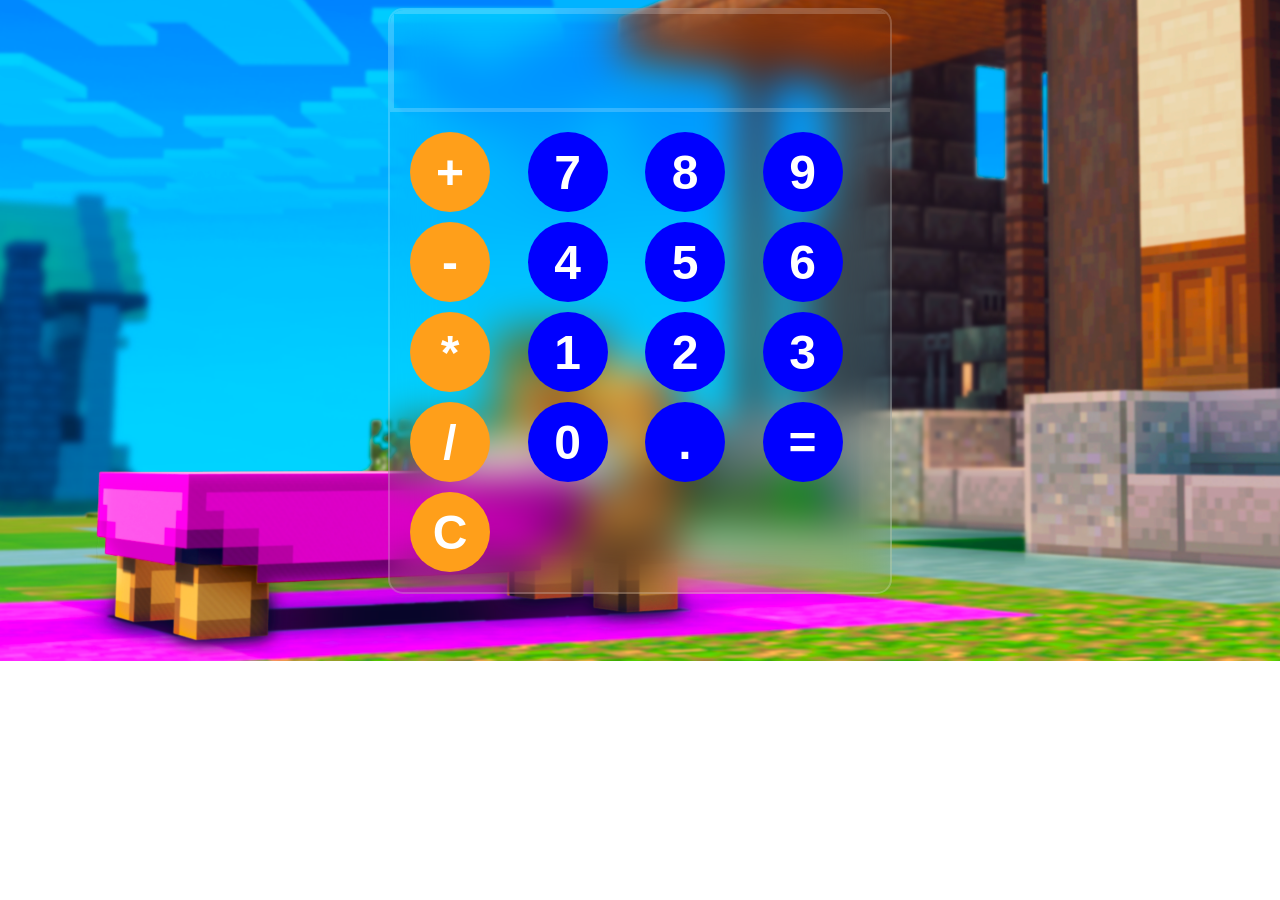
<file: index.html>
<!DOCTYPE html>
<html lang="en">
    <head>
        <meta charset="UTF-8">
        <meta name="viewport" content="width=device-width, initial-scale=1.0">
        <title>Calculater</title>
        <link rel="stylesheet" href="index.css">
    </head>
    <body>


    <div id="Calculator">
        <input id="display">
        <dev id="keys">
            <button onclick="appendToDisplay('+')" class="operator-btn">+</button>
            <button onclick="appendToDisplay('7')">7</button>
            <button onclick="appendToDisplay('8')">8</button>
            <button onclick="appendToDisplay('9')">9</button>
            <button onclick="appendToDisplay('-')" class="operator-btn">-</button>
            <button onclick="appendToDisplay('4')">4</button>
            <button onclick="appendToDisplay('5')">5</button>
            <button onclick="appendToDisplay('6')">6</button>
            <button onclick="appendToDisplay('*')" class="operator-btn">*</button>
            <button onclick="appendToDisplay('1')">1</button>
            <button onclick="appendToDisplay('2')">2</button>
            <button onclick="appendToDisplay('3')">3</button>
            <button onclick="appendToDisplay('/')" class="operator-btn">/</button>
            <button onclick="appendToDisplay('0')">0</button>
            <button onclick="appendToDisplay('.')">.</button>
       <button onclick="calculate()">=</button>
       <button onclick="clearDisplay()" class="operator-btn">C</button>
        </dev>
    </div>
    <script src="jav.js"></script>
</body>
</html>
</file>
<file: index.css>
body {

    display: flex;
    justify-content: center;
    align-items: center;
    background: url('bedwarss.png') no-repeat;
       background-size: cover;
    background-position: center;
  
}

#Calculator{
    font-family: Arial, sans-serif;
     backdrop-filter:blur(20px);
    border:2px solid rgba(255, 255, 255, .2);
    border-radius: 15px;
    max-width: 500px;
    overflow: hidden;
      background: transparent;
}
#display{
    width: 100%;
    padding: 10px;
    font-size: 4rem;
    text-align: left;
    border:4px solid rgba(255, 255, 255, .2);
      backdrop-filter:blur(20px);
          background: transparent;
    color: white;
  
}
#keys{
    display: grid;
    grid-template-columns: repeat(4,1fr);
    gap: 10px;
    padding: 20px;

}
button {
    width: 80px;
    height: 80px;
    border-radius:  50px;
    border: none;
    background-color: blue;
    color: white;
    font-size: 3rem;
    font-weight: bold;
    cursor: pointer;
}
button:hover{
    background-color: rgb(49, 87, 255);
}
button:active{
    background-color: rgb(144, 165, 255);
}
.operator-btn{
    background-color: hsl(35, 100%, 55%)
}
.operator-btn:hover {
    background-color: hsl(35, 100%, 60%)
}
.operator-btn:active {
    background-color: hsl(35, 100%, 70%)
}
</file>
